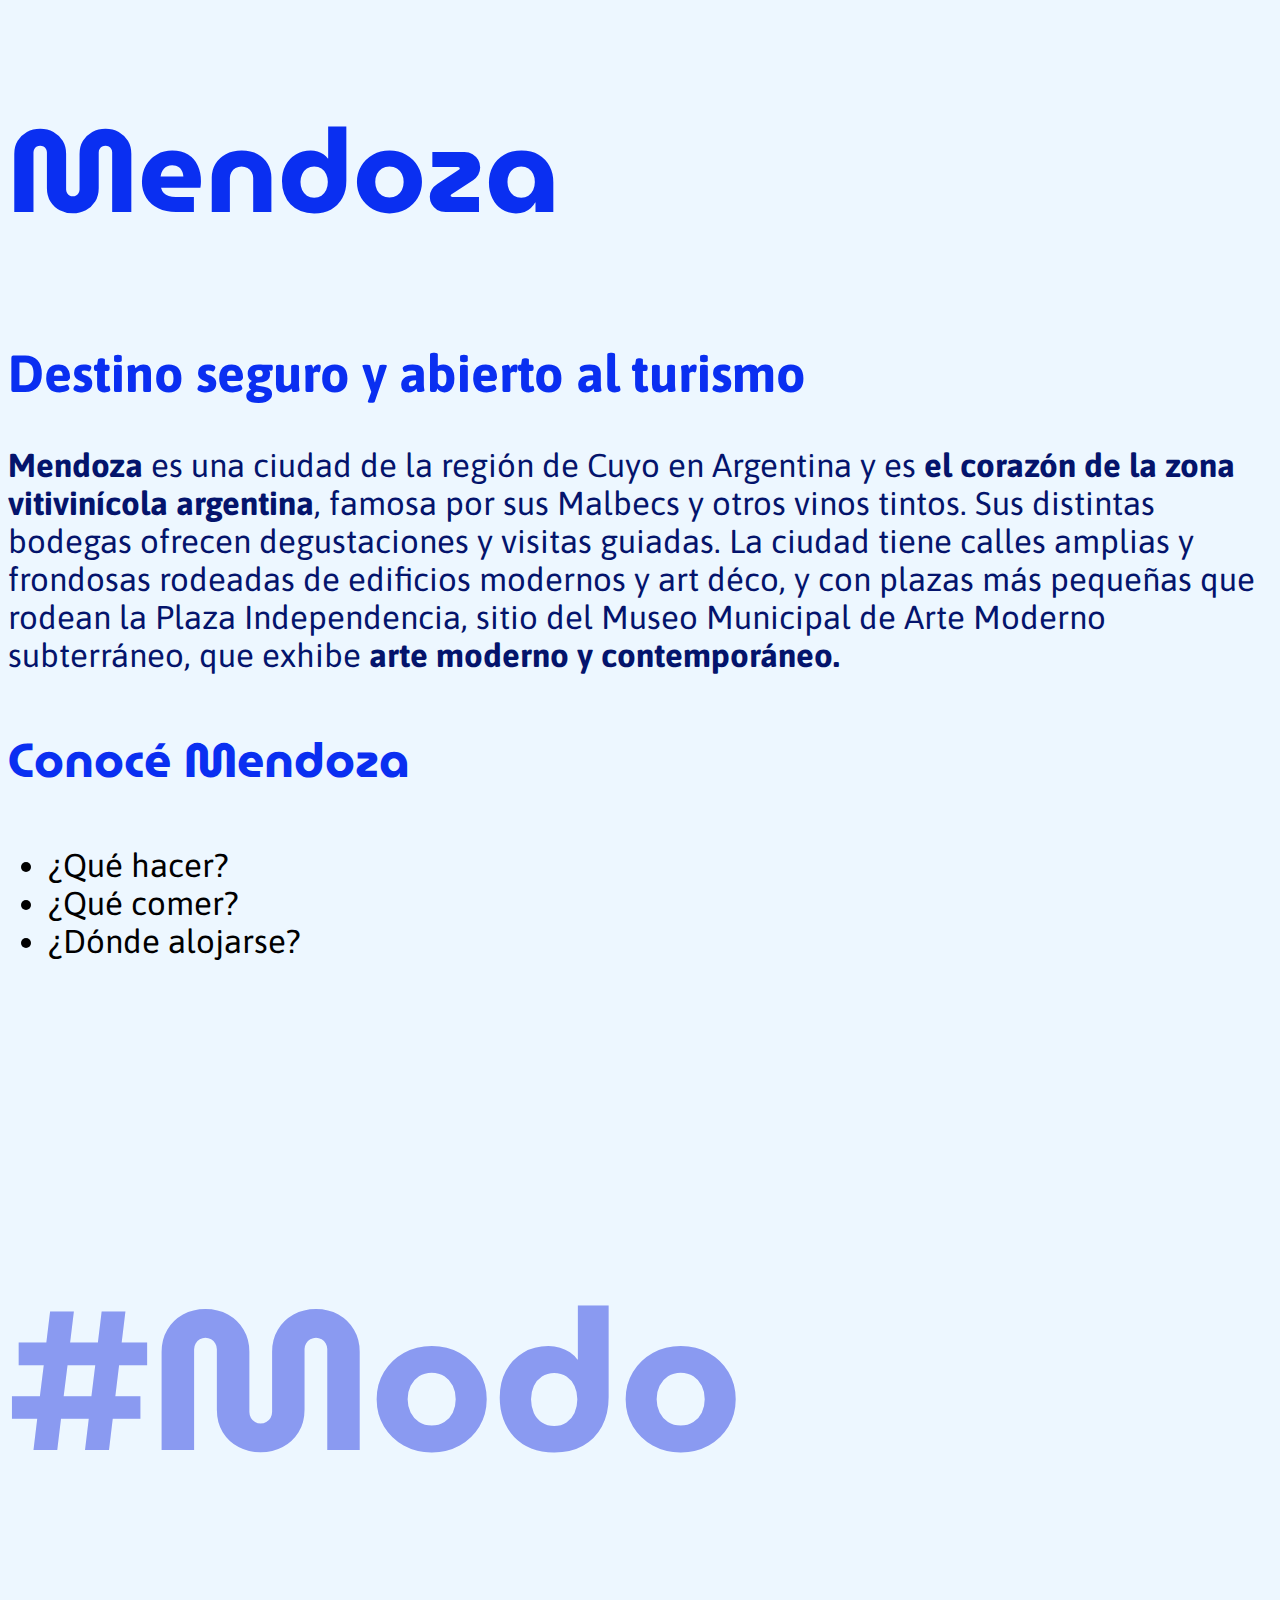
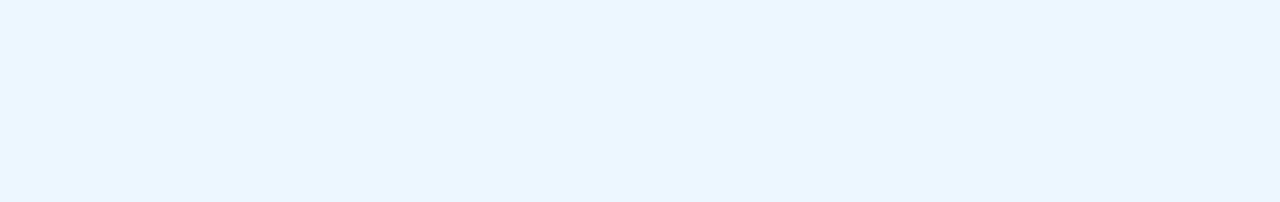
<file: DesafiosModulo014/Ejercicio_1/index.html>
<!DOCTYPE html>
<html lang="es">
<head>
    <meta charset="UTF-8">
    <meta http-equiv="X-UA-Compatible" content="IE=edge">
    <meta name="viewport" content="width=device-width, initial-scale=1.0">
    <link rel="stylesheet" href="css/style.css">
    <title>Laboratorio 1</title>
</head>
<body>
    
    <h1>Mendoza</h1>
    <h2>Destino seguro y abierto al turismo</h2>
    
    <p>
        <strong>Mendoza</strong> es una ciudad de la región de Cuyo en Argentina y
        es <strong>el corazón de la zona vitivinícola argentina</strong>, famosa por
        sus Malbecs y otros vinos tintos. Sus distintas bodegas
        ofrecen degustaciones y visitas guiadas.
        La ciudad tiene calles amplias y frondosas rodeadas de
        edificios modernos y art déco, y con plazas más pequeñas
        que rodean la Plaza Independencia, sitio del Museo
        Municipal de Arte Moderno subterráneo, que exhibe <strong>arte
        moderno y contemporáneo.</strong>
    </p>
    <h3>Conocé Mendoza</h3>
    <ul>
        <li>¿Qué hacer?</li>
        <li>¿Qué comer?</li>
        <li>¿Dónde alojarse?</li>
    </ul>
    <h4>#Modo</h4>
</body>
</html>
</file>
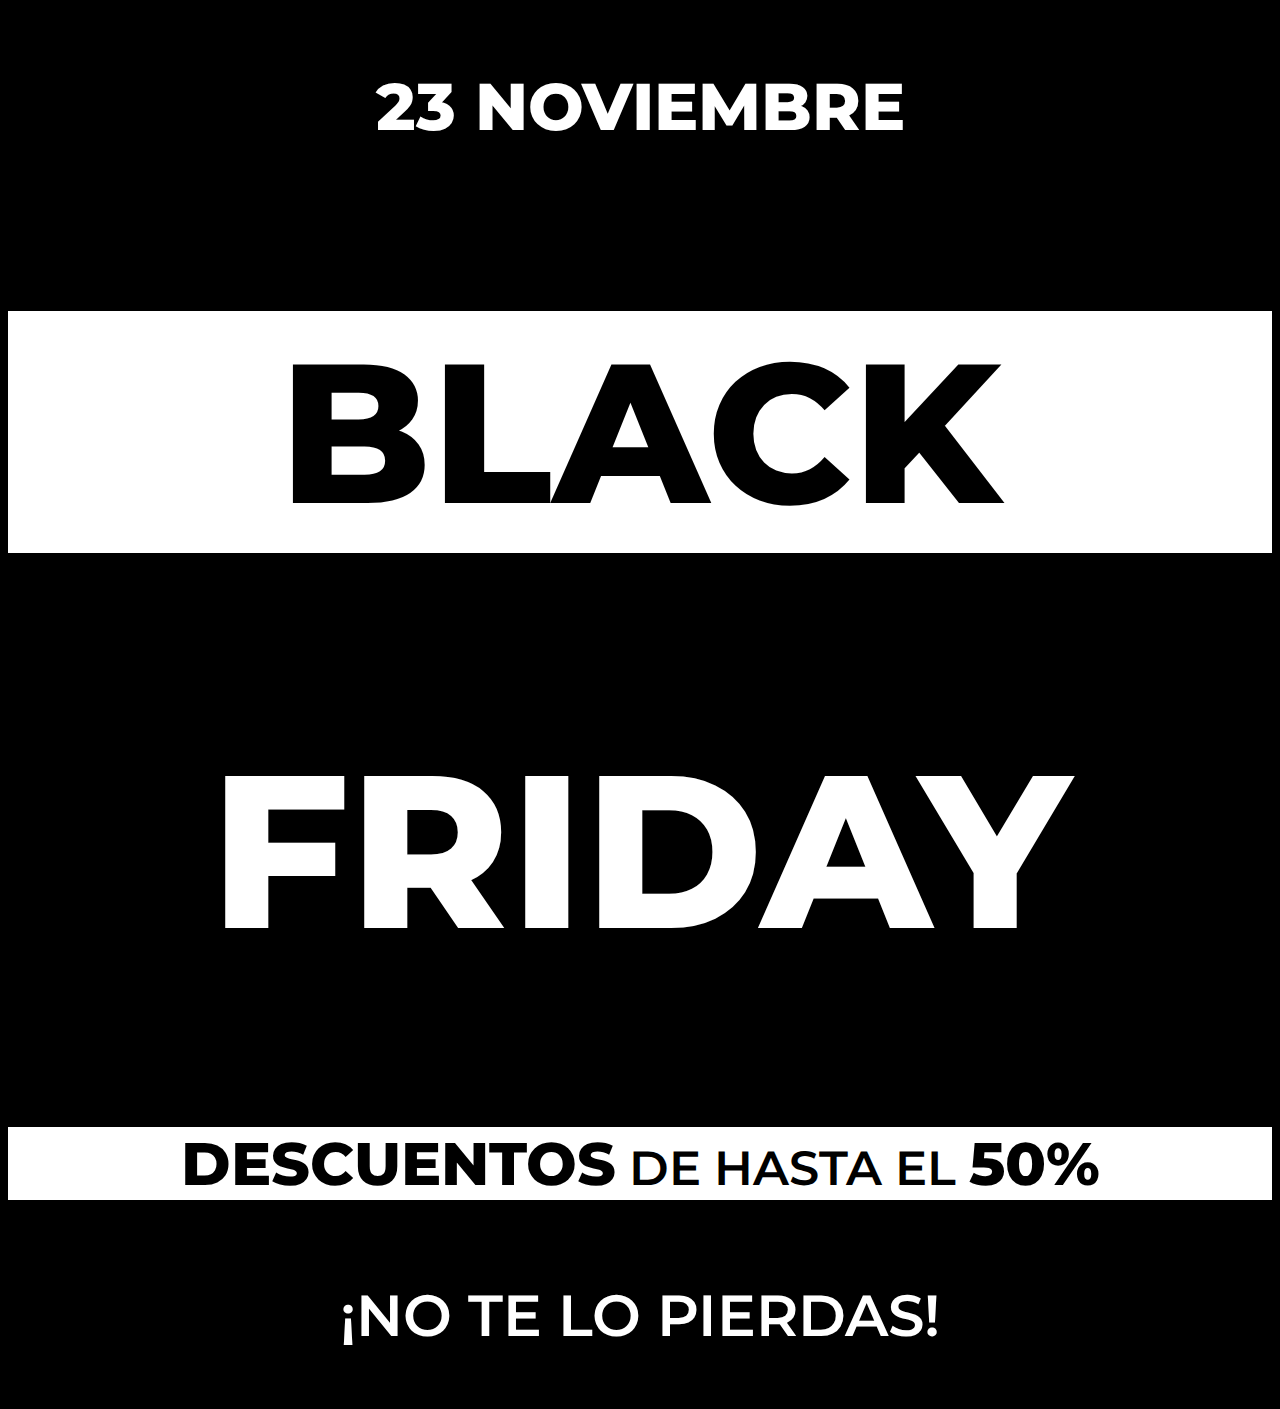
<file: DesafiosModulo014/Ejercicio_2/index.html>
<!DOCTYPE html>
<html lang="es">
<head>
    <meta charset="UTF-8">
    <meta http-equiv="X-UA-Compatible" content="IE=edge">
    <meta name="viewport" content="width=device-width, initial-scale=1.0">
    <link rel="stylesheet" href="css/style.css">
    <title>Laboratorio 2 </title>
</head>
<body>
    <h3>23 NOVIEMBRE</h3>
    <h2>BLACK</h2>
    <h1>FRIDAY</h1>
    <h5><strong>DESCUENTOS</strong> DE HASTA EL <strong>50%</strong></h5>
    <p>¡NO TE LO PIERDAS!</p>
</body>
</html>
</file>
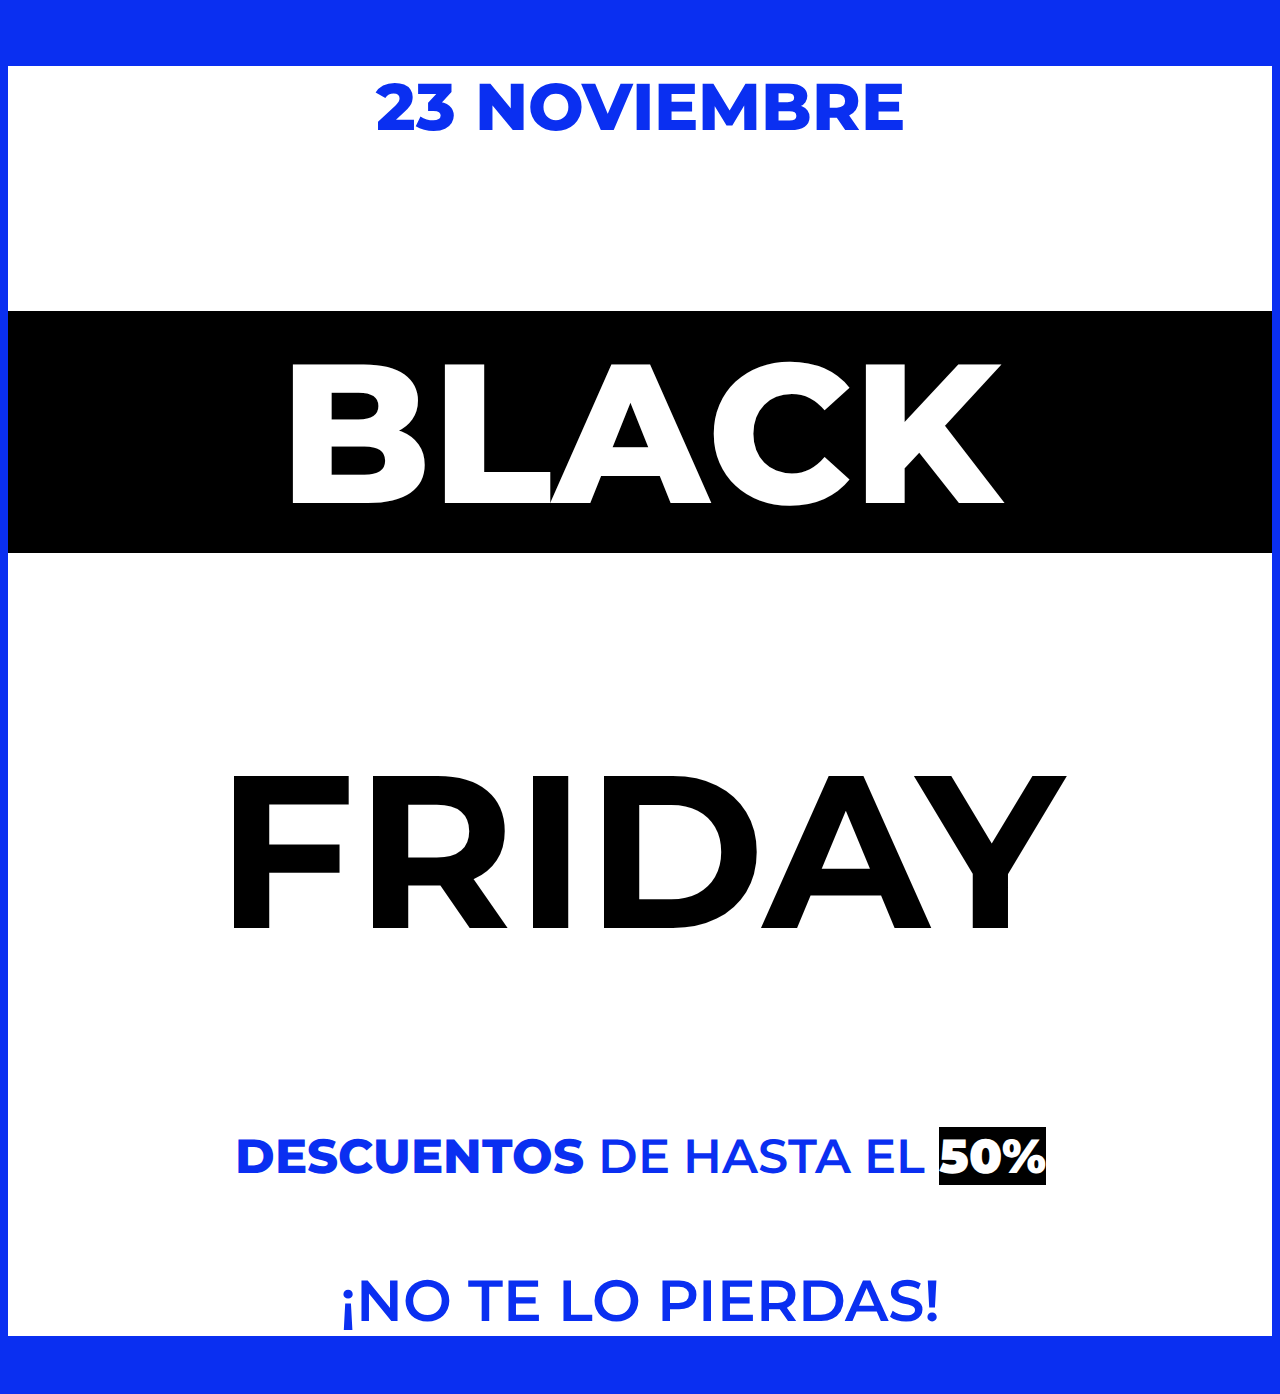
<file: DesafiosModulo014/Ejercicio_3/index.html>
<!DOCTYPE html>
<html lang="es">
<head>
    <meta charset="UTF-8">
    <meta http-equiv="X-UA-Compatible" content="IE=edge">
    <meta name="viewport" content="width=device-width, initial-scale=1.0">
    <link rel="stylesheet" href="css/style.css">
    <title>Laboratorio 3 </title>
</head>
<body>
    <div>
        <h3>23 NOVIEMBRE</h3>
        <h2>BLACK</h2>
        <h1>FRIDAY</h1>
        <h5>DESCUENTOS <span>DE HASTA EL</span> <strong>50%</strong></h5>
        <p>¡NO TE LO PIERDAS!</p>  
    </div>
    
</body>
</html>
</file>
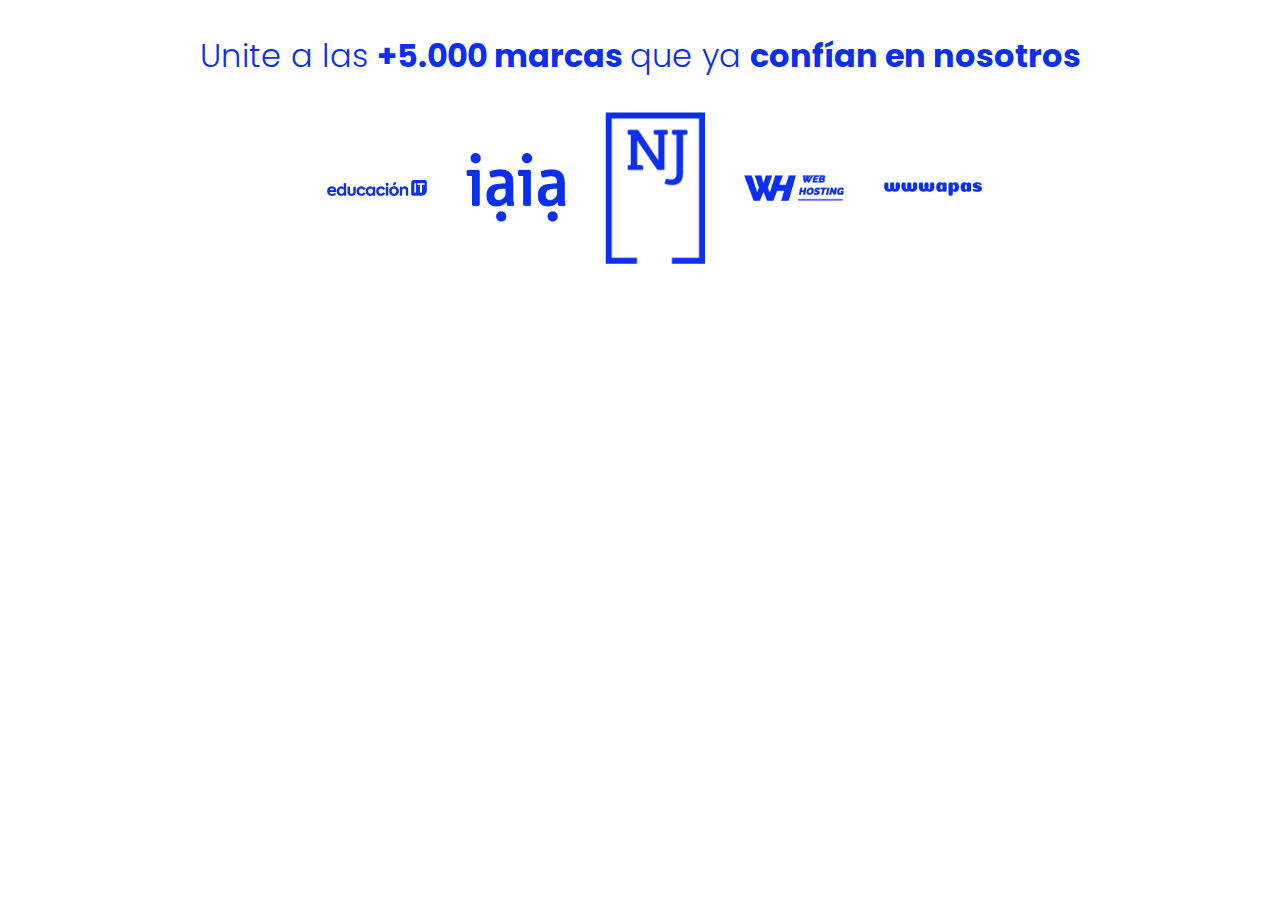
<file: DesafiosModulo015/Ejercicio_2/index.html>
<!DOCTYPE html>
<html lang="es">
<head>
    <meta charset="UTF-8">
    <meta http-equiv="X-UA-Compatible" content="IE=edge">
    <meta name="viewport" content="width=device-width, initial-scale=1.0">
    <title>Laboratorio 2</title>
    <link rel="stylesheet" href="css/style.css">
</head>
<body>
    <footer>
        <p>Unite a las <strong> +5.000 marcas </strong> que ya <strong>confían en nosotros</strong></p>
        <div>
            <img src="img/logos-EIT.png" alt="">
            <img src="img/logos-iaia.png" alt="">
            <img src="img/logos-NJ.png" alt="">
            <img src="img/logos-WH.png" alt="">
            <img src="img/logos-wwwapas.png" alt="">
        </div>
    </footer>
</body>
</html>
</file>
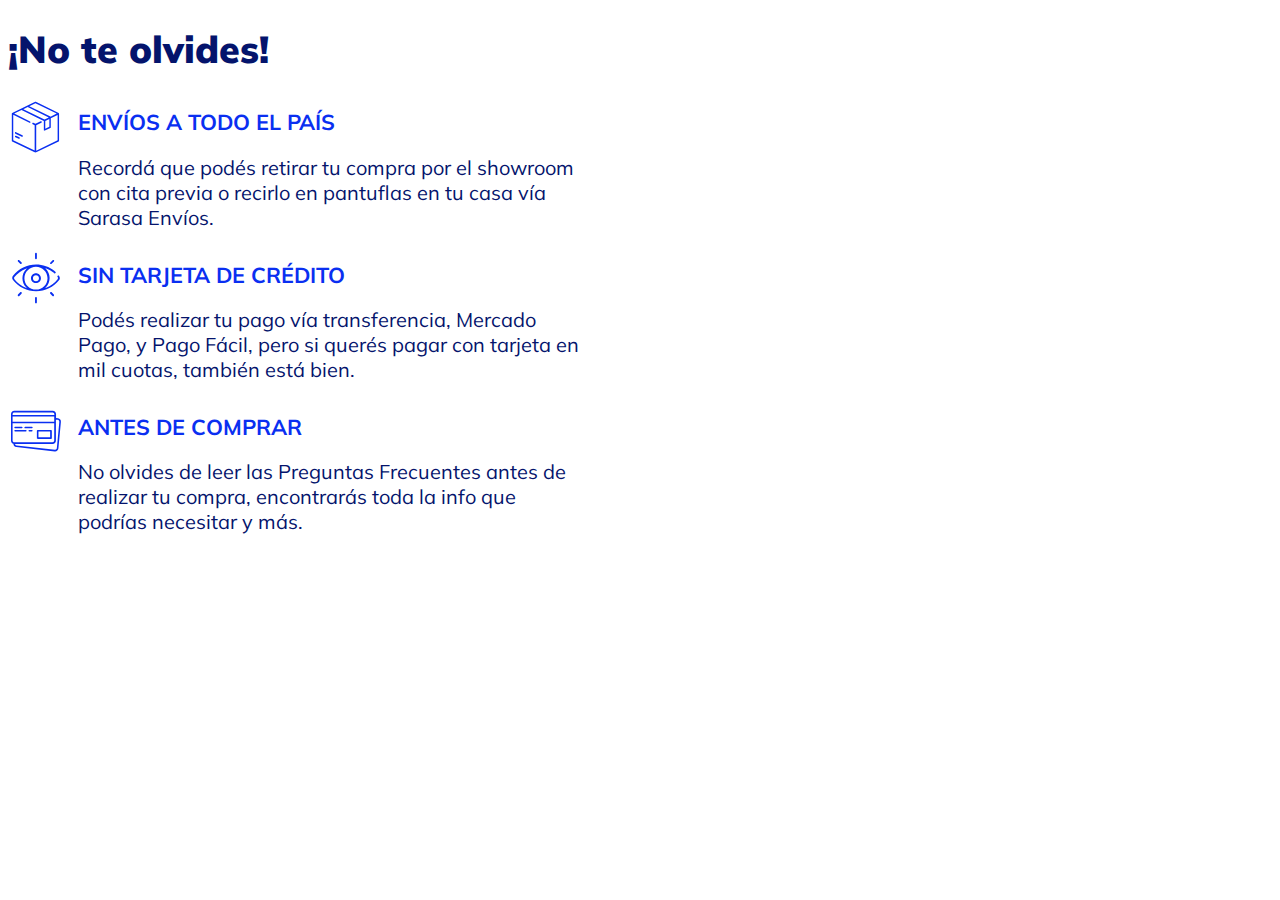
<file: DesafiosModulo016/Ejercicio_1/index.html>
<!DOCTYPE html>
<html lang="es">
<head>
    <meta charset="UTF-8">
    <meta http-equiv="X-UA-Compatible" content="IE=edge">
    <meta name="viewport" content="width=device-width, initial-scale=1.0">
    <link rel="stylesheet" href="css/style.css">
    <title>Desafío 1</title>
</head>
<body>
    <h1>¡No te olvides!</h1>

    <!--CONTENEDOR 1-->
    <h2><img src="imagenes/icono-caja-01.svg" alt="" width="55PX">ENVÍOS A TODO EL PAÍS</h2>
    <p>
            Recordá que podés retirar tu compra por el showroom con cita previa o recirlo en pantuflas
            en tu casa vía Sarasa Envíos.
    </p>

    <!--CONTENEDOR 2-->
    <h2><img src="imagenes/icono-ojo-01.svg" alt="">SIN TARJETA DE CRÉDITO</h2>
    <p>
        Podés realizar tu pago vía transferencia, Mercado Pago, y Pago Fácil, pero si querés pagar
        con tarjeta en mil cuotas, también está bien. 
    </p>
    <!--CONTENEDOR 3-->
    <h2><img src="imagenes/icono-tarjeta-01.svg" alt="">ANTES DE COMPRAR</h2>
    <p>
        No olvides de leer las Preguntas Frecuentes antes de realizar tu compra, encontrarás toda la info
        que podrías necesitar y más. 
    </p>
</body>
</html>
</file>
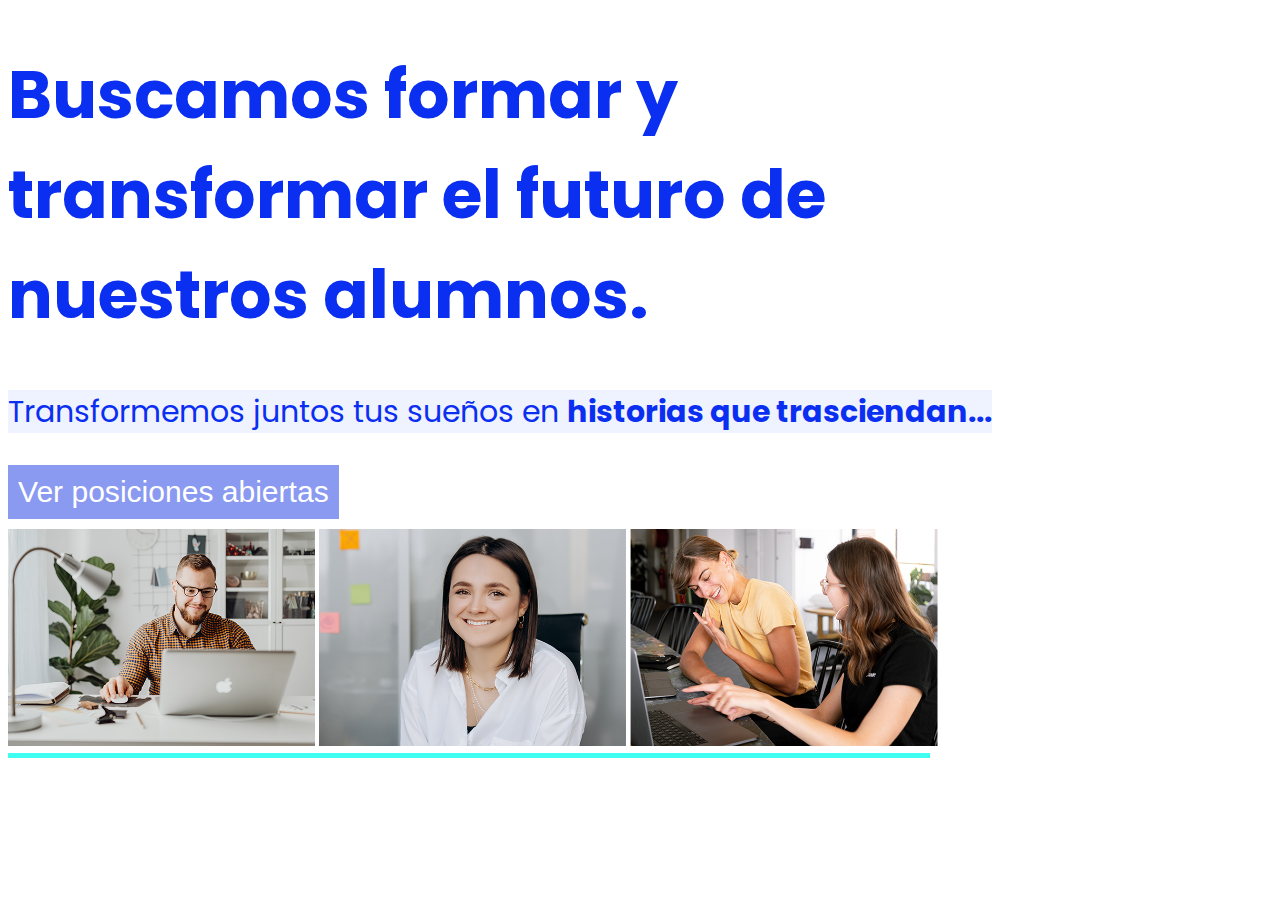
<file: DesafiosModulo016/Ejercicio_2/index.html>
<!DOCTYPE html>
<html lang="es">
<head>
    <meta charset="UTF-8">
    <meta http-equiv="X-UA-Compatible" content="IE=edge">
    <meta name="viewport" content="width=device-width, initial-scale=1.0">
    <link rel="stylesheet" href="css/style.css">
    <title>Desafío 2</title>
</head>
<body>
    <main>
        <h1>Buscamos formar y transformar el futuro de <br> nuestros alumnos.</h1>
        <p>Transformemos juntos tus sueños en <strong>historias que trasciendan...</strong></p>
        <button>Ver posiciones abiertas</button>
        <img src="imagenes/M3-2-img1.png" alt="">
        <img src="imagenes/M3-2-img2.png" alt="">
        <img src="imagenes/M3-2-img3.png" alt="">
    </main>
    <footer></footer>
</body>
</html>
</file>
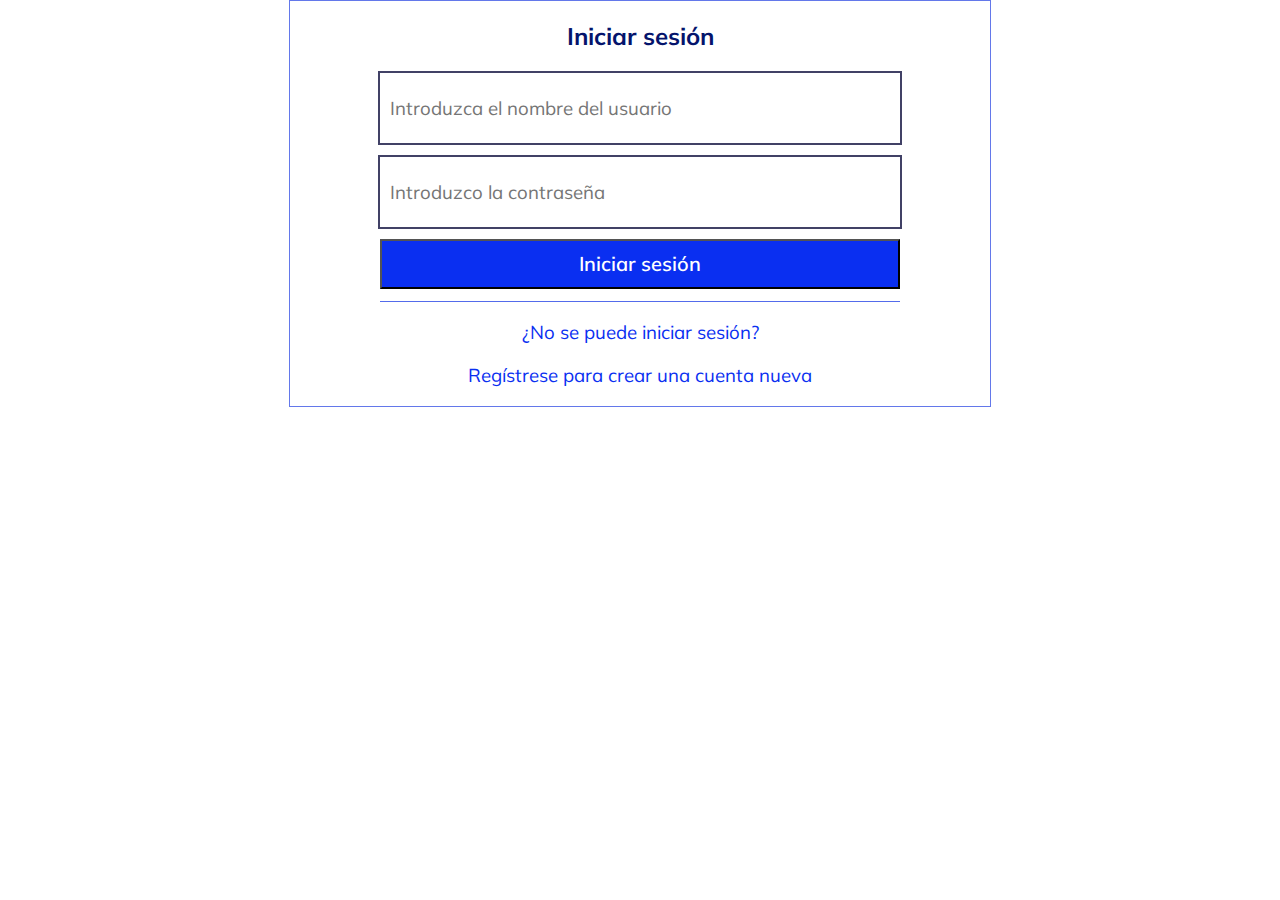
<file: DesafiosModulo016/Ejercicio_3/index.html>
<!DOCTYPE html>
<html lang="es">
<head>
    <meta charset="UTF-8">
    <meta http-equiv="X-UA-Compatible" content="IE=edge">
    <meta name="viewport" content="width=device-width, initial-scale=1.0">
    <link rel="stylesheet" href="css/style.css">
    <title>Desafio 3</title>
</head>
<body>
   <form>
    <h2>Iniciar sesión</h2>
    <input type="text" placeholder="Introduzca el nombre del usuario">
    <input type="password" placeholder="Introduzco la contraseña">
    <button>Iniciar sesión</button>
    <div class="linea"></div>
    <h3>¿No se puede iniciar sesión?</h3>
    <h3>Regístrese para crear una cuenta nueva</h3>
   </form> 
   
</body>
</html>
</file>
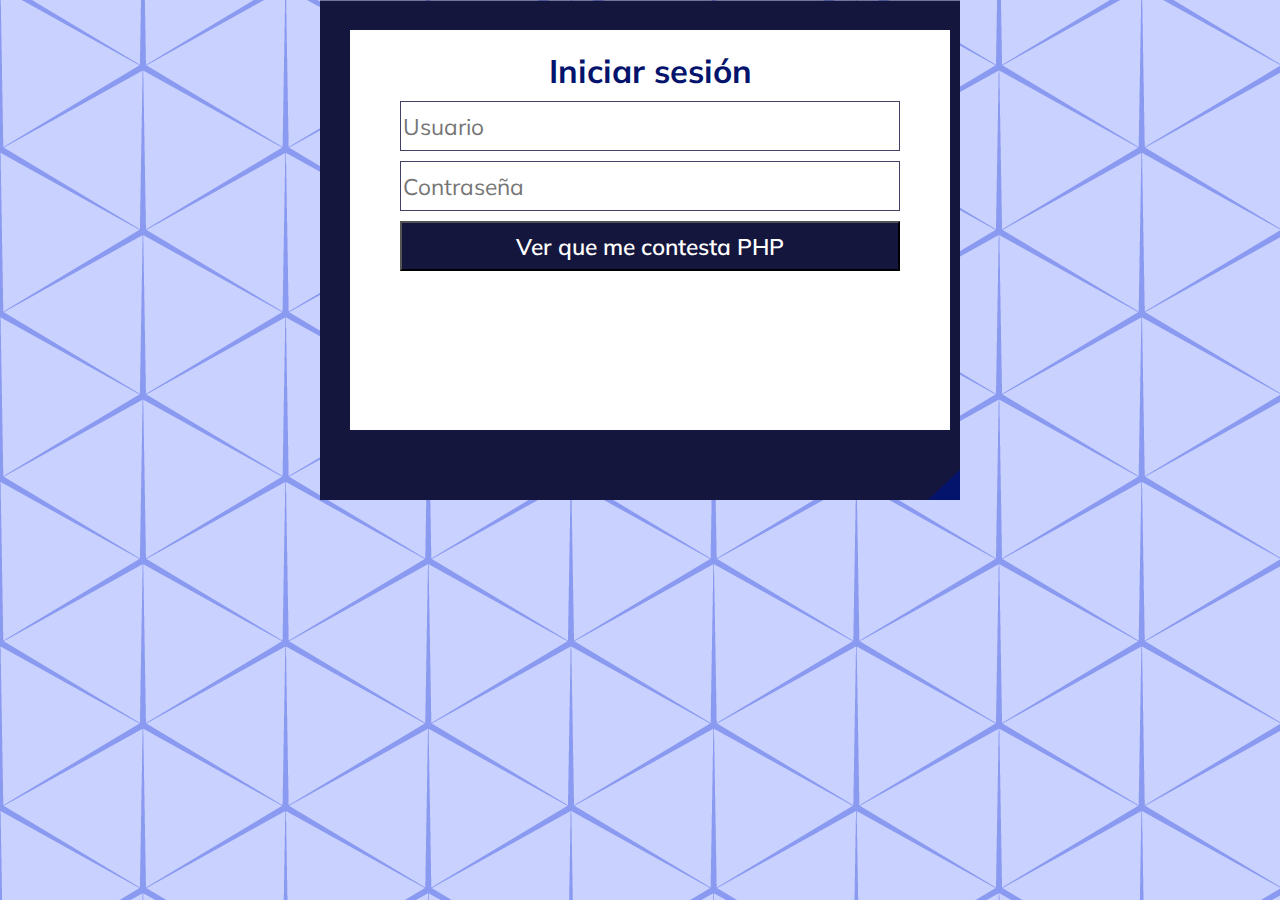
<file: DesafiosModulo017/Ejercicio_1/index.html>
<!DOCTYPE html>
<html lang="es">
<head>
    <meta charset="UTF-8">
    <meta http-equiv="X-UA-Compatible" content="IE=edge">
    <meta name="viewport" content="width=device-width, initial-scale=1.0">
    <link rel="stylesheet" href="css/style.css">
    <title>Desafio 1</title>
</head>
<body>
    <div>
         <form action="">
                <h1>Iniciar sesión</h1>
                <input type="text" placeholder="Usuario">
                <input type="password" placeholder="Contraseña">
                <button type="submit">Ver que me contesta PHP</button>
        </form>
    </div>

</body>
</html>
</file>
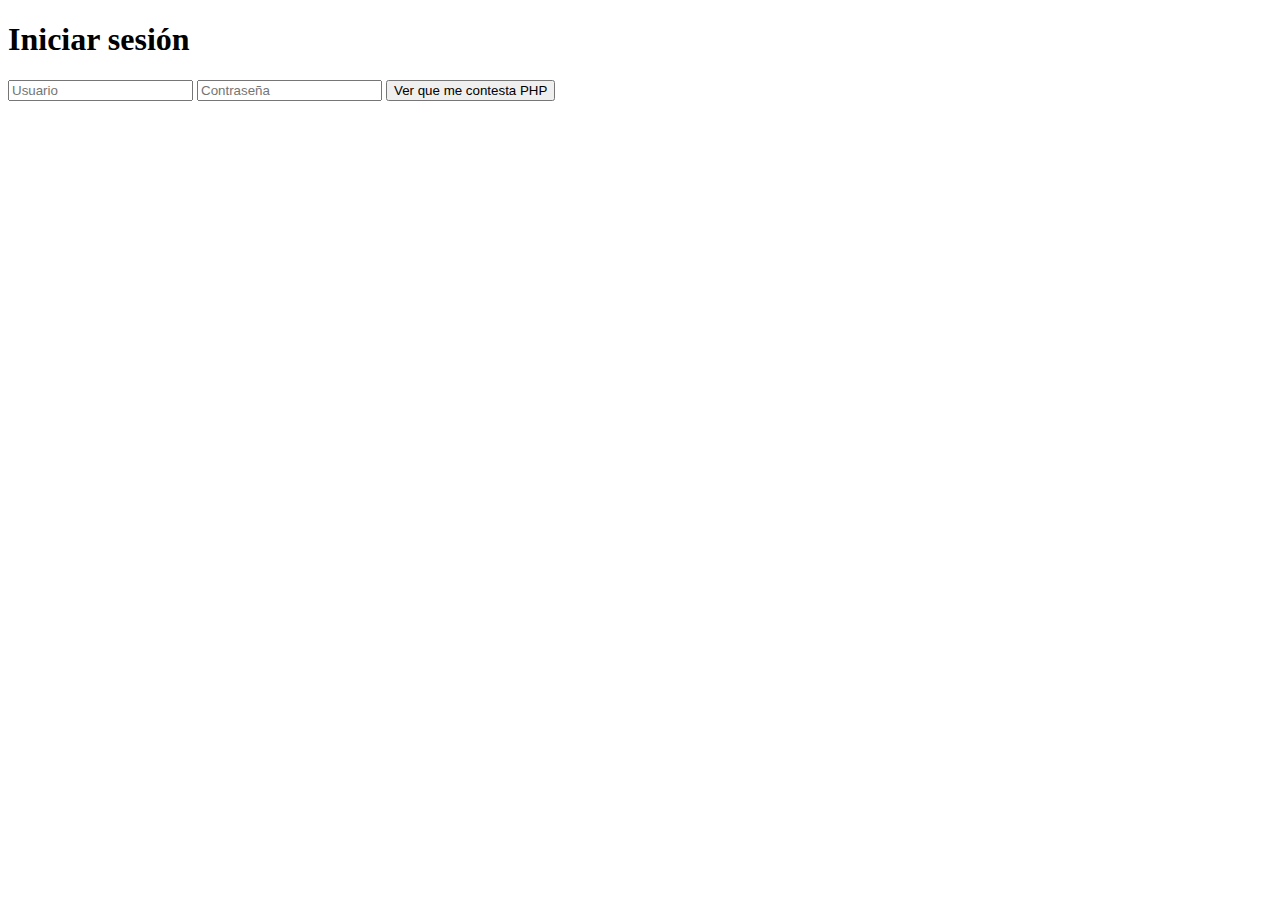
<file: DesafiosModulo017/Ejercicio_2/index.html>
<!DOCTYPE html>
<html lang="en">
<head>
    <meta charset="UTF-8">
    <meta http-equiv="X-UA-Compatible" content="IE=edge">
    <meta name="viewport" content="width=device-width, initial-scale=1.0">
    <title>Desafio 2 </title>
</head>
<body>
    <div>
        <form action="php/codigo.php" method="post">
               <h1>Iniciar sesión</h1>
               <input type="text" placeholder="Usuario">
               <input type="password" placeholder="Contraseña">
               <button type="submit">Ver que me contesta PHP</button>
       </form>
   </div>
</body>
</html>
</file>
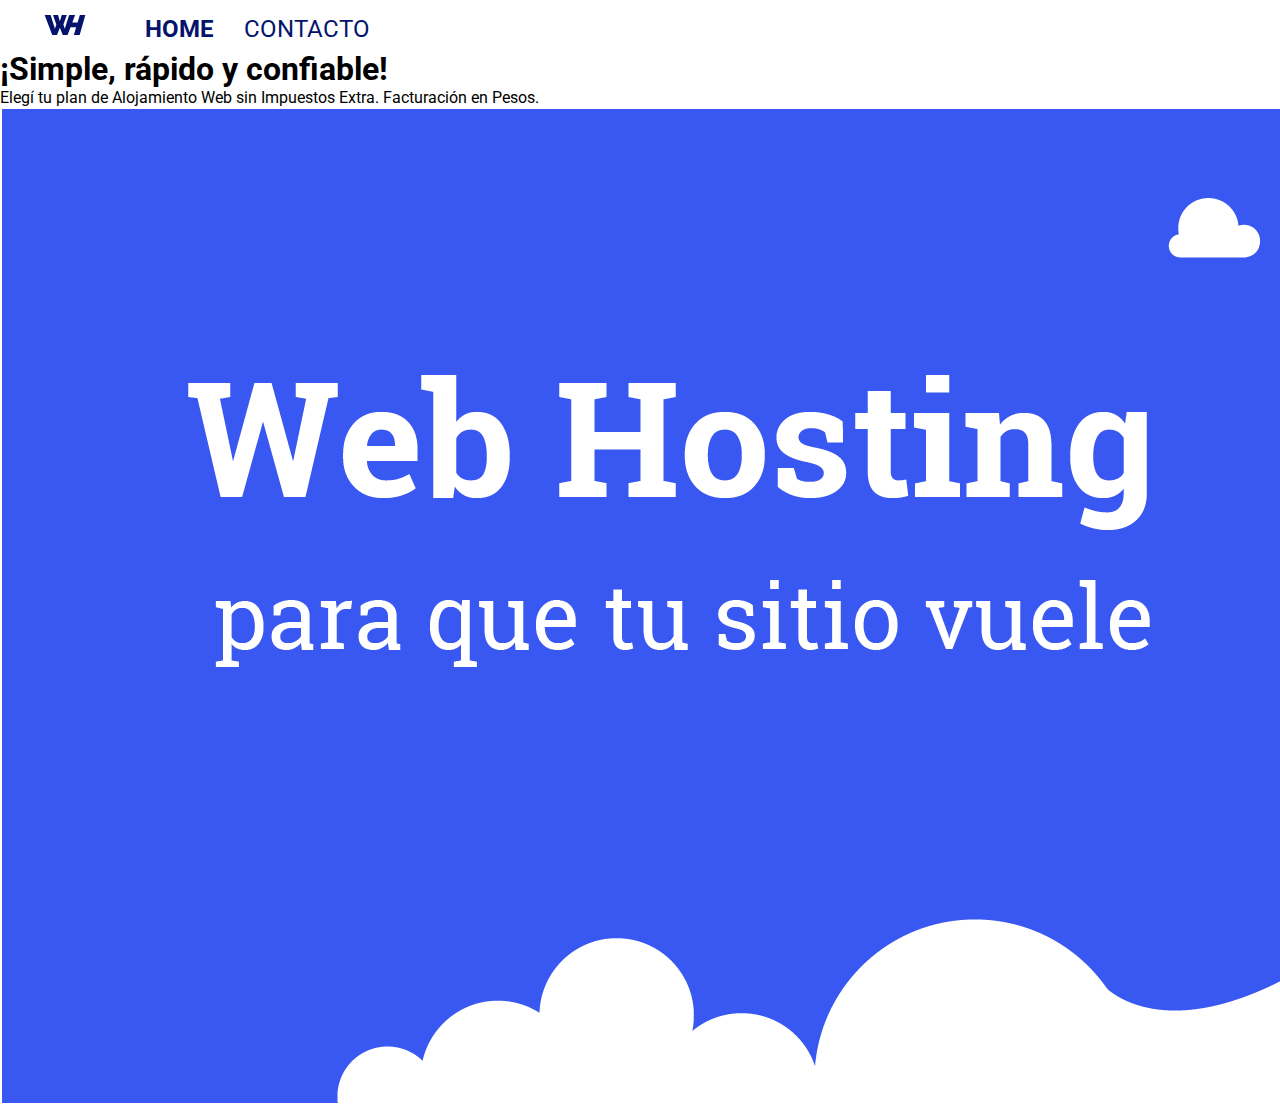
<file: DesafiosModulo018/Ejercicio_1/index.html>
<!DOCTYPE html>
<html lang="es">
<head>
    <meta charset="UTF-8">
    <meta http-equiv="X-UA-Compatible" content="IE=edge">
    <meta name="viewport" content="width=device-width, initial-scale=1.0">
    <link rel="stylesheet" href="css/estilo.css">
    <title>Desafio 1</title>
</head>
<body>
    <header>
        <img src="../Desafíos recursos/M5-logo-azul.svg" id="logo" alt="">
        <a href="#" id="activo">HOME</a>
        <a href="#contacto">CONTACTO</a>
    </header>
    <div>
        <h1>¡Simple, rápido y confiable!</h1>
        <p>Elegí tu plan de Alojamiento Web sin Impuestos Extra. Facturación en Pesos.</p>
    </div>
    <img src="../Desafíos recursos/M5-Desafío1-img.png" alt="">
   
</body>
</html>
</file>
<file: DesafiosModulo014/Ejercicio_1/css/style.css>
@import url('https://fonts.googleapis.com/css2?family=Asap:wght@400;700&family=MuseoModerno:wght@900&display=swap');

body{
    background-color: #edf7ff;
}
h1,h3,h4{
    font-family: MuseoModerno, cursive;
    font-weight: bold;
}
h1{
    font-size: 117px;
    color: #0a2ff1;
}
h2{
    font-family: Asap, sans-serif;
    font-size:52px;
    font-weight: regular;
    color: #0a2ff1;
}
p{
    font-family: Asap,sans-serif;
    font-size:33px ;
    font-weight: regular, bold;
    color: #04146c;

}
h3{
    font-weight: bold;
    font-size: 48px;
    color: #0a2ff1;
}
ul, li{
    font-family: Asap;
    font-size: 33px;
}
h4{
   font-size: 198px; 
   color: #8a9af1;
}
</file>
<file: DesafiosModulo014/Ejercicio_2/css/style.css>
@import url('https://fonts.googleapis.com/css2?family=Montserrat:wght@600;900&display=swap');

body{
    background-color: black;
}

h1,h2,h3,h5,p, strong{
    font-family: Montserrat;
    text-align: center;
    font-weight: 800;
}

h3{
    color: #fff;
    font-size: 66px;
}

h2{
    background-color: #fff;
    font-size: 198px;
}
h1{
    color: #fff;
    font-size:217px ;
}
h5 strong{
    font-size: 60px;
}
h5{
    font-weight:600;
    background-color: #fff;
    font-size: 48px;
}
p{
   color:#fff;
   font-size: 58px;
   font-weight: 600;
}
</file>
<file: DesafiosModulo014/Ejercicio_3/css/style.css>
@import url('https://fonts.googleapis.com/css2?family=Montserrat:wght@600;900&display=swap');

body{
   background-color: #0a2ff1; 
}
div{
    background-color: #fff;
    font-family: Montserrat;
    text-align: center;
}
h3{
    color: #0a2ff1;
    font-weight: 800;
    font-size: 66px;
}
h2{
    background-color: #000;
    font-size: 198px;
    color: #fff;
    font-weight: 800;
}
h1{
    color: #000;
    font-size:217px ;
    
}
h5{
    color: #0a2ff1;
    font-weight: 800;
    font-size: 48px;
}
h5 span{
    font-size: 48px;
    font-weight: 600;
    
}
h5 strong{
    background-color: #000;
    color: #fff;
}
p{
    font-size:58px;
    font-weight: 600;
    color: #0a2ff1;
}
</file>
<file: DesafiosModulo015/Ejercicio_2/css/style.css>
@import url('https://fonts.googleapis.com/css2?family=Poppins:wght@300;700&display=swap');

body{
    font-size: 32px;
    color: #0a2ff1;
    font-family: 'Poppins';
}
footer{
    width: 100%;
    text-align: center;
}
p{
    font-weight: 300;
}
strong{
    font-weight: bold;
}
div{
    width: 90%;
    margin: auto;
}
img{
    width: 100px;
    vertical-align: middle;
    margin-left: 30px;
}
</file>
<file: DesafiosModulo016/Ejercicio_1/css/style.css>
@import url('https://fonts.googleapis.com/css2?family=Mulish:wght@400;700;900&display=swap');

body{
    font-family: 'Mulish', sans-serif;
    color: #04146c;
}
h1{
    font-weight: 900;
    font-size: 28.11pt;
}
h2 img{
    width: 55px;
    margin-right: 15px;
    vertical-align: middle;
}
h2{
    font-size: 16.17pt;
    font-weight: 700;
    color: #0a2ff1;
    text-transform: uppercase;
    margin-bottom: 2px;
}
p{
    font-size: 14.98pt;
    font-weight: 400;
    margin-left: 70px;
    width: 40%;
    margin-top: 0;
}
</file>
<file: DesafiosModulo016/Ejercicio_2/css/style.css>
@import url('https://fonts.googleapis.com/css2?family=Poppins:wght@400;700&display=swap');
body{
    font-family: 'Poppins', sans-serif;
    width: 80%;  
}
h1{
    font-weight: bold;
    color: #0a2ff1;
    font-size: 50pt;
}
p{
    font-weight: 400;
    background-color: #eff2ff;
    color: #0a2ff1;
    font-size: 22.55pt;
    display: inline;
    margin-right: 10px;
}
button{
    margin-bottom: 10px;
    margin-top: 30px;
    padding: 10px;
    display: block;
    font-size: 22.55pt;
    font-weight: 400;
    color: #fff;
    background-color: #8a9af1;
    border: none;
}
img{

    display: inline-block;
    width: 30%;
}
footer{
    background-color: #3ffff3;
    height: 5px;
    width: 90%
}
</file>
<file: DesafiosModulo016/Ejercicio_3/css/style.css>
@import url('https://fonts.googleapis.com/css2?family=Mulish:wght@400;600;700&display=swap');
body{
    font-family: 'Mulish', sans-serif;
    margin: 0;
    box-sizing: border-box;
}
form{
    border: 1px solid #6378ea;
    width: 700px;
    margin:auto;
    text-align: center;
}
form h2{
    font-weight: bold;
    font-size: 18pt;
    color: #04146c;
    
}
input{
    font-family: 'Mulish', sans-serif;
    font-size: 14pt;
    font-weight: regular;
    border: 2px solid #414166;
    width: 500px;
    height: 50px;
    margin-bottom: 10px;
    padding: 10px;
}
button{
    width: 520px;
    height: 50px;
    margin-bottom: 10px;
    padding: 10px;
    font-size: 15pt;
    font-weight:600;
    background-color: #0a2ff1;
    color: #fff;
    font-family: 'Mulish', sans-serif;
}
.linea{
   height: 1px;
   width: 520px;
   background-color: #546beb;
   margin: 2px auto;
}
h3{
    color: #0a2ff1;
    font-size: 14pt;
    font-weight: 400;
}
</file>
<file: DesafiosModulo017/Ejercicio_1/css/style.css>
@import url('https://fonts.googleapis.com/css2?family=Mulish:wght@400;600;700&display=swap');
*{
    box-sizing: border-box;
    margin: 0;
}
body, input, button{
    font-family: 'Mulish', sans-serif;
}
body{
    background-image: url(../img/M4-desafio1-fondo.png);
}
div{
    width: 50%;
    height: 500px;
    margin: auto;
    background-image: url(../img/M4-desafio1-fondo-form.png);
    padding: 30px;
}
h1{
    font-weight: bold;
    font-size: 24.48pt;
    color: #04146c;
    text-align: center;  
}
form{
    background-color: white;
    width: 600px;
    height: 400px;
    padding: 20px;
    margin: auto;
    text-align: center;
    margin: auto;
}
input{
    font-size: 17pt;
    font-weight: 400;
    border: 1px solid #414166;
    width: 500px;
    height: 50px;
}
button{
    background-color: #15163d;
    font-weight:600 ;
    font-size: 17pt;
    color: white;
    width: 500px;
    height: 50px;
}
input,button{
    display: block;
    margin: 10px auto;
}
</file>
<file: DesafiosModulo018/Ejercicio_1/css/estilo.css>
@import url('https://fonts.googleapis.com/css2?family=Roboto+Slab:wght@700&family=Roboto:wght@400;700&display=swap');

*{
    box-sizing: border-box;
    margin: 0;
    padding: 0;
}
body{
    font-family: 'Roboto', sans-serif;
}
#logo{
    width: 100px;
}
header{
    width: 100%;
    height: 50px;
    padding: 15px;
    display: flex;
}
header a{
    color: #04146c;
    text-decoration: none;
    font-size:18pt;
    font-weight: 400;
    margin-left: 30px;
}
#activo{
    font-weight: 700;
}
</file>
